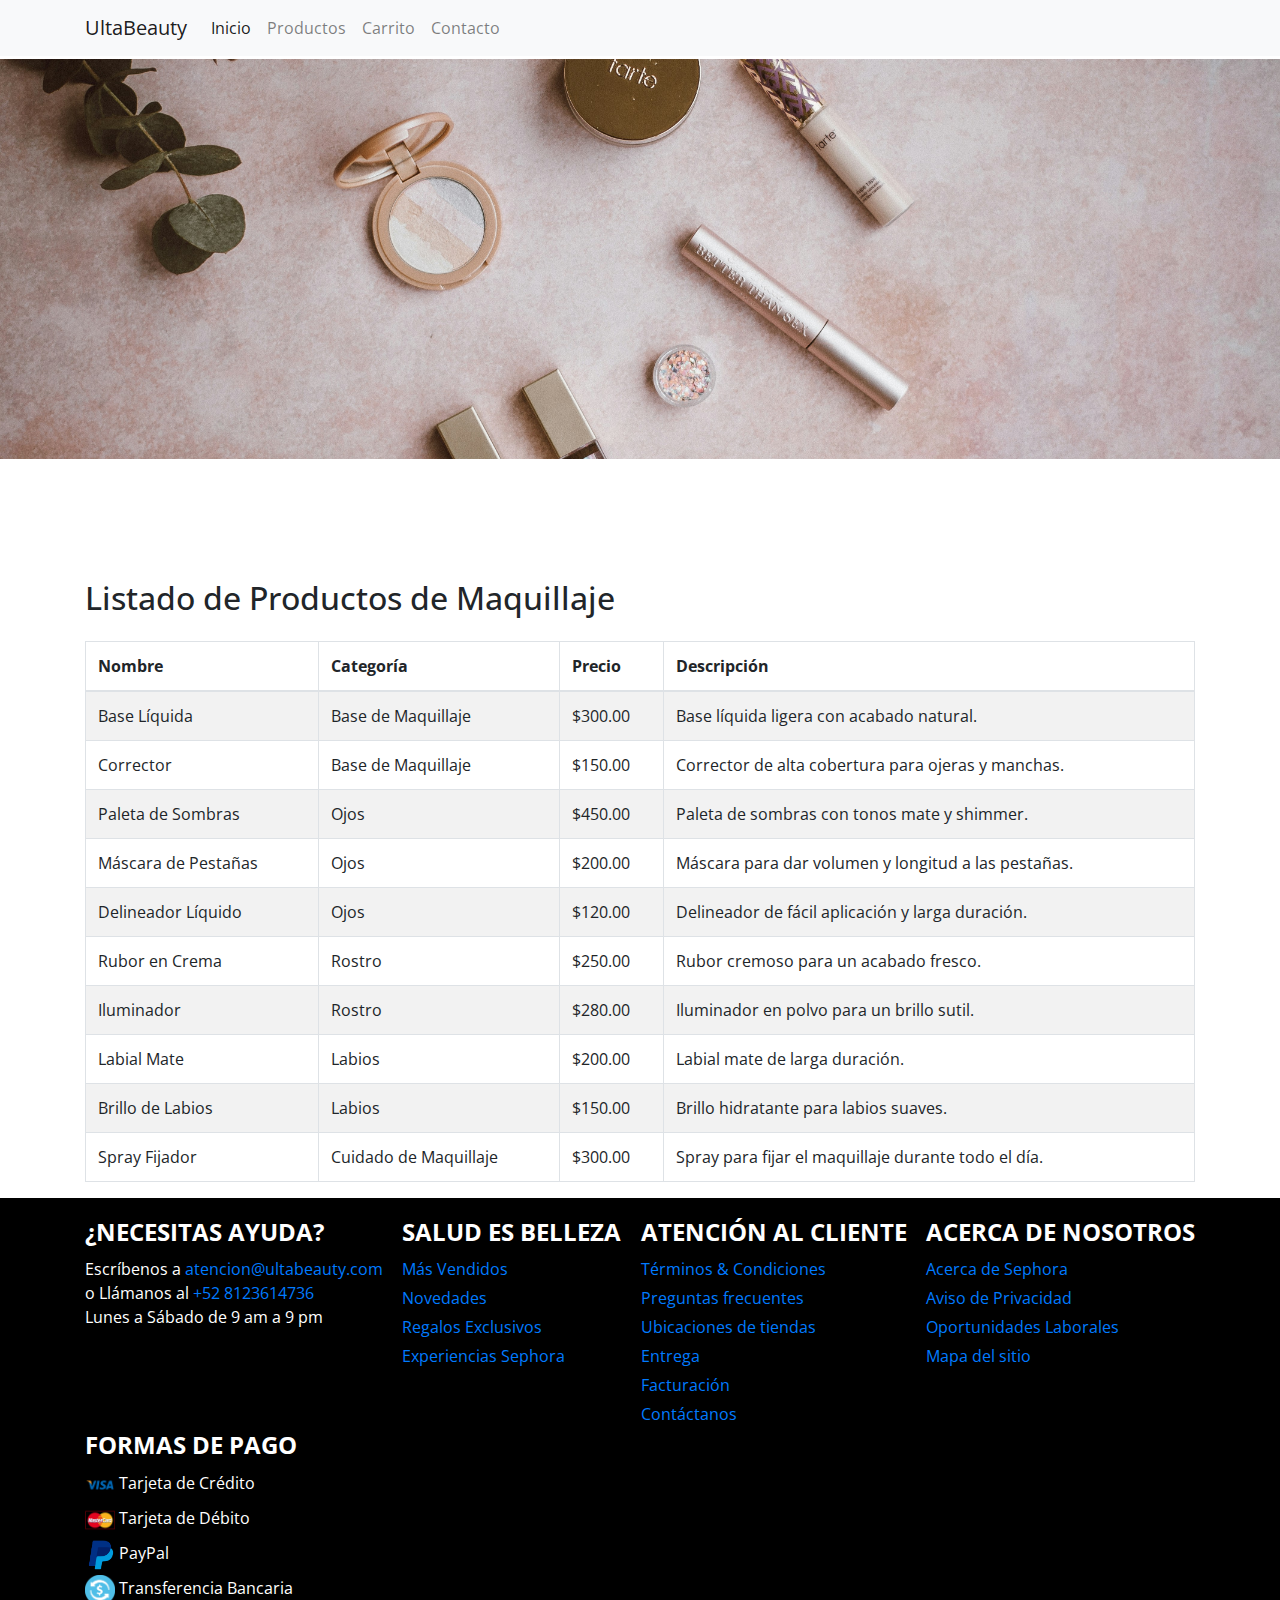
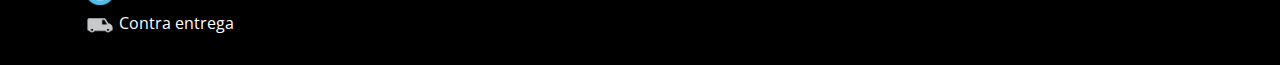
<file: Ultabeauty/carrito-de-compras-main/listado-productos.html>
<!DOCTYPE html>
<html lang="es">
<head>
    <meta charset="UTF-8">
    <meta http-equiv="X-UA-Compatible" content="IE=edge">
    <meta name="viewport" content="width=device-width, initial-scale=1.0">
    <link rel="stylesheet" href="https://cdnjs.cloudflare.com/ajax/libs/font-awesome/6.2.1/css/all.min.css" integrity="sha512-MV7K8+y+gLIBoVD59lQIYicR65iaqukzvf/nwasF0nqhPay5w/9lJmVM2hMDcnK1OnMGCdVK+iQrJ7lzPJQd1w==" crossorigin="anonymous" referrerpolicy="no-referrer" />
    <link href="https://stackpath.bootstrapcdn.com/bootstrap/4.5.2/css/bootstrap.min.css" rel="stylesheet">
    <link rel="stylesheet" href="https://cdn.datatables.net/2.1.8/css/dataTables.dataTables.min.css"> <!-- CSS de DataTable -->
    
    <link rel="stylesheet" href="estilos.css"> <!-- Cambiado el nombre aquí -->
    <title>UltaBeauty - Productos</title>
</head>
<body>
    <header>
        <h1>ULTABEAUTY</h1>
        <img src="img/encabezado.jpg" alt="Encabezado" class="img-fluid"> <!-- Imagen del encabezado -->
    </header>
    
    <nav class="navbar navbar-expand-lg navbar-light bg-light fixed-top">
        <div class="container">
            <a class="navbar-brand" href="#">UltaBeauty</a>
            <button class="navbar-toggler" type="button" data-toggle="collapse" data-target="#navbarNav" aria-controls="navbarNav" aria-expanded="false" aria-label="Toggle navigation">
                <span class="navbar-toggler-icon"></span>
            </button>
            <div class="collapse navbar-collapse" id="navbarNav">
                <ul class="navbar-nav">
                    <li class="nav-item active">
                        <a class="nav-link" href="#">Inicio</a>
                    </li>
                    <li class="nav-item">
                        <a class="nav-link" href="#">Productos</a>
                    </li>
                    <li class="nav-item">
                        <a class="nav-link" href="#">Carrito</a>
                    </li>
                    <li class="nav-item">
                        <a class="nav-link" href="#">Contacto</a>
                    </li>
                </ul>
            </div>
        </div>
    </nav>

    <div class="container mt-5 pt-5">
        <h2 class="my-4">Listado de Productos de Maquillaje</h2>
        <table id="myTable" class="table table-striped table-bordered">
            <thead>
                <tr>
                    <th>Nombre</th>
                    <th>Categoría</th>
                    <th>Precio</th>
                    <th>Descripción</th>
                </tr>
            </thead>
            <tbody>
                <tr>
                    <td>Base Líquida</td>
                    <td>Base de Maquillaje</td>
                    <td>$300.00</td>
                    <td>Base líquida ligera con acabado natural.</td>
                </tr>
                <tr>
                    <td>Corrector</td>
                    <td>Base de Maquillaje</td>
                    <td>$150.00</td>
                    <td>Corrector de alta cobertura para ojeras y manchas.</td>
                </tr>
                <tr>
                    <td>Paleta de Sombras</td>
                    <td>Ojos</td>
                    <td>$450.00</td>
                    <td>Paleta de sombras con tonos mate y shimmer.</td>
                </tr>
                <tr>
                    <td>Máscara de Pestañas</td>
                    <td>Ojos</td>
                    <td>$200.00</td>
                    <td>Máscara para dar volumen y longitud a las pestañas.</td>
                </tr>
                <tr>
                    <td>Delineador Líquido</td>
                    <td>Ojos</td>
                    <td>$120.00</td>
                    <td>Delineador de fácil aplicación y larga duración.</td>
                </tr>
                <tr>
                    <td>Rubor en Crema</td>
                    <td>Rostro</td>
                    <td>$250.00</td>
                    <td>Rubor cremoso para un acabado fresco.</td>
                </tr>
                <tr>
                    <td>Iluminador</td>
                    <td>Rostro</td>
                    <td>$280.00</td>
                    <td>Iluminador en polvo para un brillo sutil.</td>
                </tr>
                <tr>
                    <td>Labial Mate</td>
                    <td>Labios</td>
                    <td>$200.00</td>
                    <td>Labial mate de larga duración.</td>
                </tr>
                <tr>
                    <td>Brillo de Labios</td>
                    <td>Labios</td>
                    <td>$150.00</td>
                    <td>Brillo hidratante para labios suaves.</td>
                </tr>
                <tr>
                    <td>Spray Fijador</td>
                    <td>Cuidado de Maquillaje</td>
                    <td>$300.00</td>
                    <td>Spray para fijar el maquillaje durante todo el día.</td>
                </tr>
            </tbody>
        </table>
    </div>

    <footer class="footer">
        <div class="container">
            <div class="help-section">
                <h4>¿NECESITAS AYUDA?</h4>
                <p>Escríbenos a <a href="mailto:atencion@ultabeauty.com">atencion@ultabeauty.com</a></p>
                <p>o Llámanos al <a href="tel:8007374072">+52 8123614736</a></p>
                <p>Lunes a Sábado de 9 am a 9 pm</p>
            </div>
            <div class="links-section">
                <h4>SALUD ES BELLEZA</h4>
                <ul>
                    <li><a href="#">Más Vendidos</a></li>
                    <li><a href="#">Novedades</a></li>
                    <li><a href="#">Regalos Exclusivos</a></li>
                    <li><a href="#">Experiencias Sephora</a></li>
                </ul>
            </div>
            <div class="customer-service">
                <h4>ATENCIÓN AL CLIENTE</h4>
                <ul>
                    <li><a href="#">Términos & Condiciones</a></li>
                    <li><a href="#">Preguntas frecuentes</a></li>
                    <li><a href="#">Ubicaciones de tiendas</a></li>
                    <li><a href="#">Entrega</a></li>
                    <li><a href="#">Facturación</a></li>
                    <li><a href="#">Contáctanos</a></li>
                </ul>
            </div>
            <div class="about-us">
                <h4>ACERCA DE NOSOTROS</h4>
                <ul>
                    <li><a href="#">Acerca de Sephora</a></li>
                    <li><a href="#">Aviso de Privacidad</a></li>
                    <li><a href="#">Oportunidades Laborales</a></li>
                    <li><a href="#">Mapa del sitio</a></li>
                </ul>
            </div>
            <div class="payment-methods">
                <h4>FORMAS DE PAGO</h4>
                <ul>
                    <li>
                        <img src="img/visa.png" alt="Visa" />
                        <span>Tarjeta de Crédito</span>
                    </li>
                    <li>
                        <img src="img/mastercard.png" alt="MasterCard" />
                        <span>Tarjeta de Débito</span>
                    </li>
                    <li>
                        <img src="img/paypal.png" alt="PayPal" />
                        <span>PayPal</span>
                    </li>
                    <li>
                        <img src="img/transfer.png" alt="Transferencia Bancaria" />
                        <span>Transferencia Bancaria</span>
                    </li>
                    <li>
                        <img src="img/delivery.png" alt="Contra Entrega" />
                        <span>Contra entrega</span>
                    </li>
                </ul>
            </div>
        </div>
    </footer>

    <script src="https://code.jquery.com/jquery-3.5.1.min.js"></script>
    <script src="https://cdn.datatables.net/2.1.8/js/dataTables.min.js"></script>
    <script>
        $(document).ready(function() {
            let table = new DataTable('#myTable'); // Inicializa el DataTable
        });
    </script>
</body>
</html>
</file>
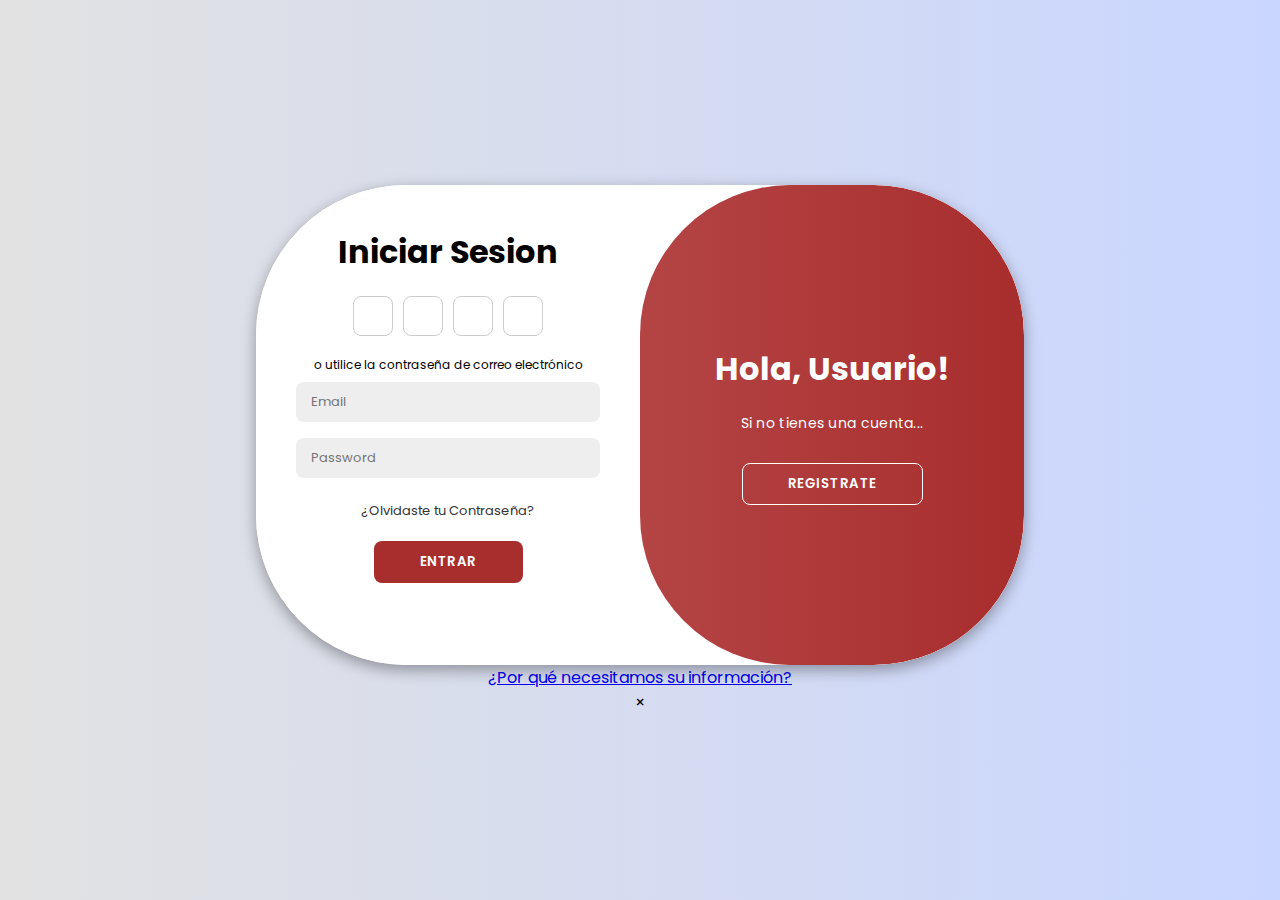
<file: Ultabeauty/carrito-de-compras-main/login.html>
<!DOCTYPE html>
<html lang="en">
  <head>
    <meta charset="UTF-8" />
    <meta name="viewport" content="width=device-width, initial-scale=1.0" />
    <link rel="stylesheet" href="stylesslogin.css" />
    <link
      rel="stylesheet"
      href="https://cdnjs.cloudflare.com/ajax/libs/font-awesome/6.5.2/css/all.min.css"
      integrity="sha512-SnH5WK+bZxgPHs44uWIX+LLJAJ9/2PkPKZ5QiAj6Ta86w+fsb2TkcmfRyVX3pBnMFcV7oQPJkl9QevSCWr3W6A=="
      crossorigin="anonymous"
      referrerpolicy="no-referrer"
    />
    <link rel="preconnect" href="https://fonts.googleapis.com" />
    <link rel="preconnect" href="https://fonts.gstatic.com" crossorigin />
    <link
      href="https://fonts.googleapis.com/css2?family=Poppins:ital,wght@0,100;0,200;0,300;0,400;0,500;0,600;0,700;0,800;0,900;1,100;1,200;1,300;1,400;1,500;1,600;1,700;1,800;1,900&display=swap"
      rel="stylesheet"
    />
    <head>
      <script src="https://www.google.com/recaptcha/enterprise.js?render=6LdommsqAAAAAN7uFiE4Su4Y2iv4La50tPoVBsB1"></script>
      <script src="https://www.google.com/recaptcha/api.js" async defer></script>
      <script src="https://www.google.com/recaptcha/api.js?onload=onloadCallback&render=explicit"
    async defer>
</script>
      
    </head>
    <title>Login Page</title>
  </head>
  <body>
    <div class="container" id="container">
      <div class="sign-up">
        <form>
          <h1 class="title-left">Crea Una Cuenta</h1>
          <div class="icons">
            <a href="https://www.facebook.com/login/" target="_blank"
             class="icon"><i class="fa-brands fa-facebook"></i></a>
            <a href="#" class="icon"><i class="fa-brands fa-instagram"></i></a>
            <a href="#" class="icon"><i class="fa-brands fa-google"></i></a>
            <a href="#" class="icon"><i class="fa-brands fa-github"></i></a>
          </div>
          <span>o utilice el correo electrónico para registrarse</span>
          <input type="text" placeholder="Name" />
          <input type="text" placeholder="Email" />
          <input type="password" id="password" placeholder="Password" oninput="checkPasswordStrength()" />
          <div id="password-strength" class="password-strength"></div>
          <span id="strength-text"></span>
          <label>
            <input type="checkbox" id="terms-checkbox" />
            Estoy de acuerdo con los términos de servicio y la política de privacidad.
        </label>
          <button id="signup-btn">Registrate</button>
        </form>
      </div>
      <div class="sign-in">
        <form>
          <h1>Iniciar Sesion</h1>
          <div class="icons">
            <a href="https://www.facebook.com/login/" target="_blank"
            class="icon"><i class="fa-brands fa-facebook"></i></a>
            <a href="#" class="icon"><i class="fa-brands fa-instagram"></i></a>
            <a href="#" class="icon"><i class="fa-brands fa-google"></i></a>
            <a href="#" class="icon"><i class="fa-brands fa-github"></i></a>
          </div>
          <span>o utilice la contraseña de correo electrónico</span>
          <input type="text" placeholder="Email" />
          <input type="password" placeholder="Password" />
          <a href="#">¿Olvidaste tu Contraseña?</a>
          <button>Entrar</button>


          <div id="verification" style="display:none;">
            <p>Se ha enviado un código de verificación a tu correo electrónico.</p>
            <input type="text" id="codeInput" placeholder="Ingresa el código de verificación" />
            <button id="verifyButton" type="button">Verificar</button>
            <p id="error-message"></p> 
          </div>

        </form>
      </div>
      <div class="toogle-container">
        <div class="toogle">
          <div class="toogle-panel toogle-left">
            <h1>Bienvenido de nuevo!</h1>
            <p>Si ya tienes una cuenta...</p>
            <button class="hidden" id="login">Iniciar sesion</button>
          </div>
          <div class="toogle-panel toogle-right">
            <h1>Hola, Usuario!</h1>
            <p>Si no tienes una cuenta...</p>
            <button class="hidden" id="register">Registrate</button>
          </div>
        </div>
      </div>
    </div>
    
  <a href="#" onclick="openModal()">¿Por qué necesitamos su información?</a>
<div id="modal" class="modal">
    <div class="modal-content">
        <span class="close" onclick="closeModal()">&times;</span>
    </div>
</div>
    <script src="scriptlogin.js"></script>
  </body>
</html>
</file>
<file: Ultabeauty/carrito-de-compras-main/estilos.css>
@import url('https://fonts.googleapis.com/css2?family=Open+Sans:wght@300;400;500;600&family=Titillium+Web:wght@200;300;400;600;700&display=swap');

* {
    margin: 0;
    padding: 0;
    font-family: 'Open Sans';
    box-sizing: border-box; /* Asegura que el padding y el borde se incluyan en el ancho total */
}

header {
    text-align: center; /* Centra el texto en el encabezado */
    margin-top: 56px; /* Ajusta para que esté justo debajo del navbar */
}

header h1 {
    font-size: 50px;
    color: #000000;
    margin-bottom: 20px; /* Espacio debajo del título */
}

header img {
    width: 100%; /* Asegura que la imagen ocupe todo el ancho del contenedor */
    height: auto; /* Mantiene la proporción de la imagen */
    max-height: 400px; /* Altura máxima de la imagen */
    object-fit: cover; /* Asegura que la imagen cubra el área asignada */
    margin-top: -77px;
}


body {
    overflow-x: hidden; 
}

.footer {
    background-color: #000000; /* Color de fondo del footer */
    padding: 20px 0; /* Espaciado interno */
}

.footer .container {
    display: flex;
    flex-wrap: wrap;
    justify-content: space-between; /* Asegura que las secciones se distribuyan */
}

.footer h4 {
    font-weight: bold;
    margin-bottom: 10px; /* Espacio inferior para títulos */
    color: #fff; /* Enlaces en blanco */
}

.footer p, .footer ul {
    margin: 0; /* Quitar margen de párrafos y listas */
    padding: 0; /* Quitar padding de listas */
    color: #fff; /* Enlaces en blanco */
}

.footer ul {
    list-style: none; /* Quitar viñetas de listas */
    padding: 0; /* Quitar padding */
    color: #fff; /* Enlaces en blanco */
}

.footer ul li {
    margin-bottom: 5px; /* Espacio entre ítems de lista */
    color: #fff; /* Enlaces en blanco */
}

.footer img {
    width: 30px; /* Ancho de imágenes en el footer */
    height: auto; /* Mantener proporciones */
}
</file>
<file: Ultabeauty/carrito-de-compras-main/stylesslogin.css>
* {
    margin: 0;
    padding: 0;
    box-sizing: border-box;
    font-family: "Poppins", sans-serif;
  }
  
  body {
    background-color: #c9d6ff;
    background: linear-gradient(to right, #e2e2e2, #c9d6ff);
    display: flex;
    align-items: center;
    justify-content: center;
    flex-direction: column;
    height: 100vh;
  }
  
  .container {
    background-color: #fff;
    border-radius: 150px;
    box-shadow: 0 5px 15px rgba(0, 0, 0, 0.35);
    position: relative;
    overflow: hidden;
    width: 768px;
    max-width: 100%;
    min-height: 480px;
  }
  
  .container p {
    font-size: 14px;
    line-height: 20px;
    letter-spacing: 0.3px;
    margin: 20px 0;
  }
  
  
  .container span {
    font-size: 12px;
  }
  
  .container a {
    color: #333;
    font-size: 13px;
    text-decoration: none;
    margin: 15px 0 10px;
  }
  .container button {
    background-color: #a82d2d;
    color: #fff;
    padding: 10px 45px;
    border: 1px solid transparent;
    border-radius: 8px;
    font-weight: 600;
    letter-spacing: 0.5px;
    text-transform: uppercase;
    margin-top: 10px;
    cursor: pointer;
  }
  
  .container button.hidden {
    background-color: transparent;
    border-color: #fff;
  }
  
  .container form {
    background-color: #fff;
    display: flex;
    align-items: center;
    justify-content: center;
    flex-direction: column;
    padding: 0 40px;
    height: 100%;
  }
  
  .container input {
    background-color: #eee;
    border: none;
    margin: 8px 0;
    padding: 10px 15px;
    font-size: 13px;
    border-radius: 8px;
    width: 100%;
    outline: none;
  }
  
  .sign-up, .sign-in {
    position: absolute;
    top: 0;
    height: 100%;
    transition: all 0.6s ease-in-out;
  }
  
  .sign-in {
    left: 0;
    width: 50%;
    z-index: 2;
  }
  
  .container.active .sign-in {
    transform: translateX(100%);
  }
  
  .sign-up {
    left: 0;
    width: 50%;
    z-index: 1;
    opacity: 0;
  }
  
  .container.active .sign-up {
    transform: translateX(100%);
    opacity: 1;
    z-index: 5;
    animation: move 0.6s;
  }
  
  @keyframes move {
    0%, 49.99%{
      opacity: 0;
      z-index: 1;
    }
     50%, 100%{
      opacity: 1;
      z-index: 5;
    }
  }
  
  .icons {
    margin: 20px 0;
  }
  
  .icons a {
    border: 1px solid #ccc;
    border-radius: 20%;
    display: inline-flex;
    justify-content: center;
    align-items: center;
    margin: 0 3px;
    width: 40px;
    height: 40px;
  }
  
  .toogle-container {
    position: absolute;
    top: 0;
    left: 50%;
    width: 50%;
    height: 100%;
    overflow: hidden;
    border-radius: 150px;
    z-index: 1000;
    transition: all 0.6s ease-in-out;
  }
  
  .container.active .toogle-container {
    transform: translateX(-100%);
    border-radius: 150px;
  }
  
  .toogle {
    background-color: #a82d2d;
    height: 100%;
    background: linear-gradient(to right, #c05c5c, #a82d2d);
    color: #fff;
    position: relative;
    left: -100%;
    width: 200%;
    transform: translateX(0);
    transition: all 0.6s ease-in-out;
  }
  
  .container.active .toogle {
    transform: translateX(50%);
  }
  
  .toogle-panel {
    position: absolute;
    width: 50%;
    height: 100%;
    display: flex;
    justify-content: center;
    align-items: center;
    flex-direction: column;
    padding: 0 30px;
    text-align: center;
    top: 0;
    transform: translateX(0);
    transition: all 0.6s ease-in-out;
  }
  
  .toogle-left {
    transform: translateX(-200%);
  }
  
  .container.active .toogle-left {
    transform: translateX(0);
  }
  
  .toogle-right {
    right: 0;
    transform: translateX(0);
  }
  
  .container.active .toogle-right {
    transform: translateX(200%);
  }

  #verifyButton {
    background-color: #a82d2d; 
    color: #fff;
    padding: 10px 10px; 
    border-radius: 8px;
    border: none;
    cursor: pointer;
    font-size: 10px;
    margin-top: 10px;
    margin-left: 120px; 
}

.password-strength {
  height: 10px;
  width: 100%;
  background-color: #cfcdcd; 
  margin-top: 5px;
  border-radius: 3px; 
}

.password-strength span {
  display: block;
  height: 100%;
  width: 0;
  transition: width 0.3s ease;
  border-radius: 3px; 
}

#strength-text {
  margin-top: 5px; 
  font-size: 14px;
  color: #333; 
}

label {
  font-size: 14px; 
  display: flex; 
  align-items: center; 
  margin-top: 10px; 
}

label {
  font-size: 10px; 
  display: flex; 
  align-items: center; 
  margin-top: 10px; 
}

.title-left {
  margin-left: -20px; 
}

#error-message {
  font-size: 8px; /* Cambia el tamaño de la fuente aquí */
  color: red; /* Color del mensaje de error */
  margin-top: 1px; /* Espacio superior */
  text-align: right;
}
</file>
